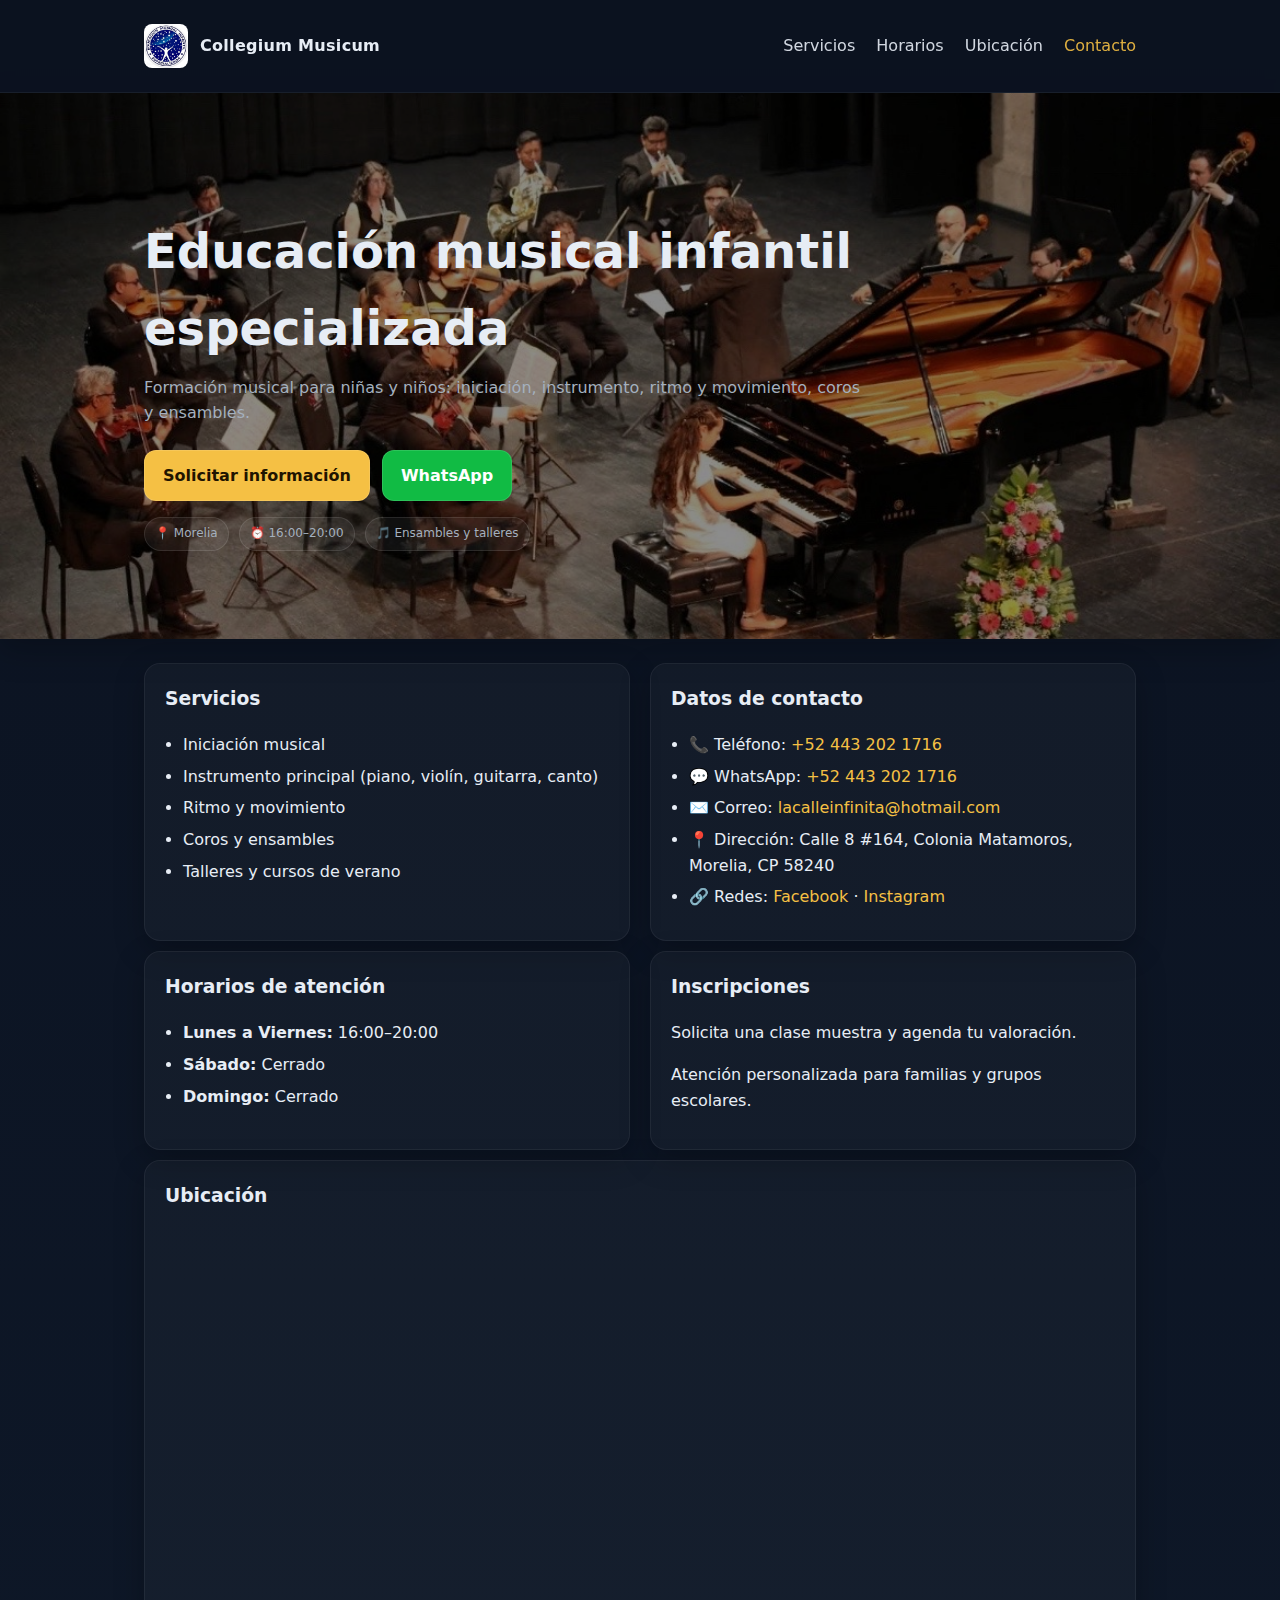
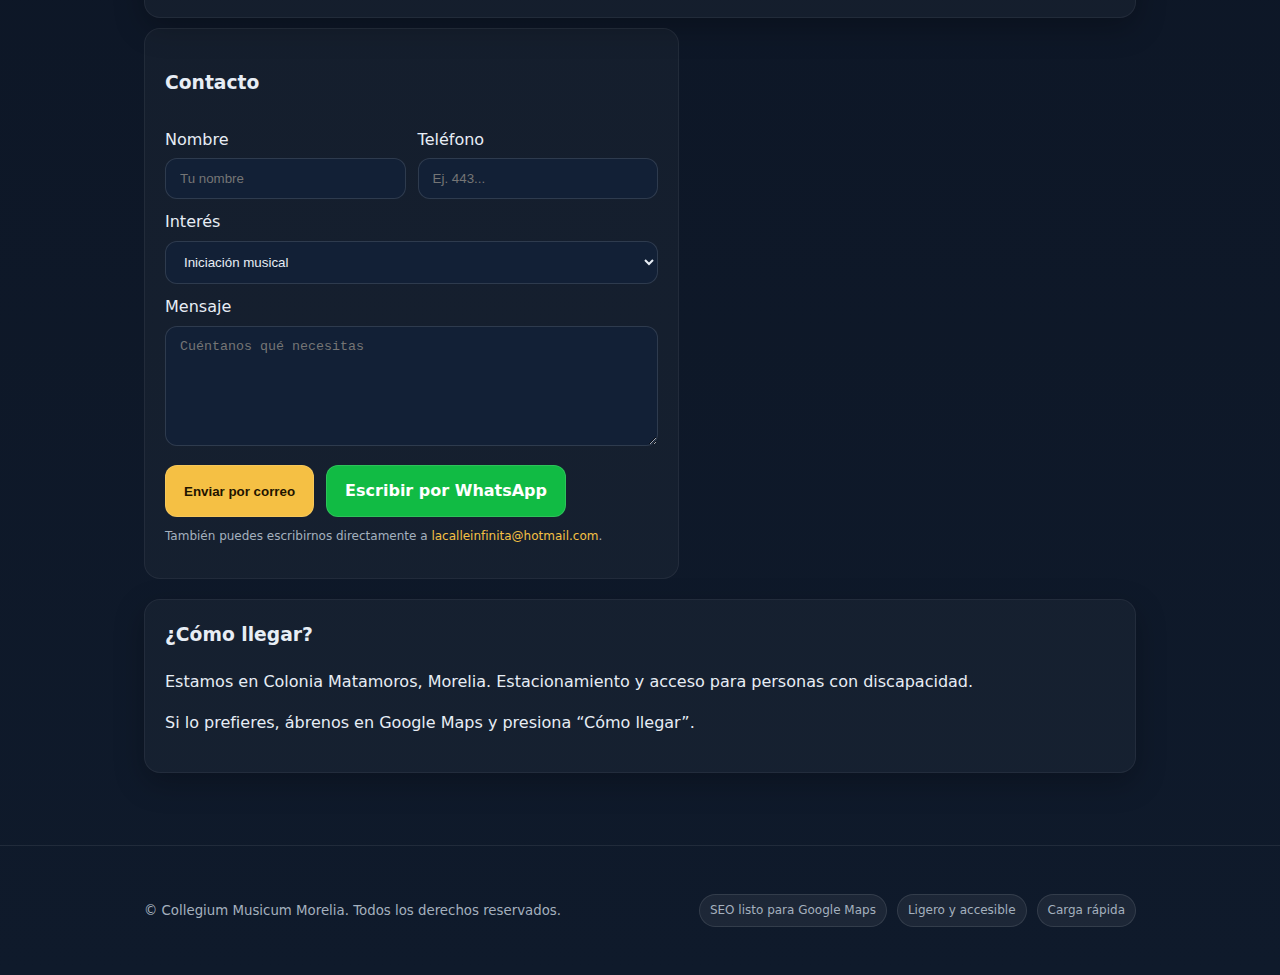
<file: index.html>
<!doctype html>
<html lang="es-MX">
<head>
  <meta charset="utf-8">
  <meta name="viewport" content="width=device-width, initial-scale=1">
  <title>Collegium Musicum – Educación musical infantil especializada | Morelia, Michoacán</title>
  <meta name="description" content="Collegium Musicum en Morelia, Michoacán. Educación musical infantil especializada. Clases y talleres. Contáctanos para informes y horarios.">
  <link rel="icon" href="assets/logo.jpg" type="image/jpeg">
  <meta property="og:type" content="website">
  <meta property="og:title" content="Collegium Musicum – Educación musical infantil especializada">
  <meta property="og:description" content="Collegium Musicum en Morelia, Michoacán. Educación musical infantil especializada.">
  <meta property="og:image" content="assets/hero.jpg">
  <meta name="theme-color" content="#0b1220">
  <link rel="preload" as="image" href="assets/hero.jpg">
  <link rel="stylesheet" href="styles.css">
  <script type="application/ld+json">
{
  "@context": "https://schema.org",
  "@type": "EducationalOrganization",
  "name": "Collegium Musicum",
  "description": "Collegium Musicum - Educación musical infantil especializada en Morelia, Michoacán. Clases, iniciación musical y ensambles para niñas y niños.",
  "url": "https://example.com",
  "email": "lacalleinfinita@hotmail.com",
  "telephone": "+52 443 202 1716",
  "address": {
    "@type": "PostalAddress",
    "streetAddress": "Calle 8 #164, Colonia Matamoros",
    "addressLocality": "Morelia",
    "addressRegion": "Michoacán",
    "postalCode": "58240",
    "addressCountry": "MX"
  },
  "areaServed": [
    "Morelia, Michoacán",
    "México"
  ],
  "sameAs": [
    "https://www.facebook.com/share/19jQ4jdp9F/?mibextid=wwXIfr",
    "https://www.instagram.com/collegiummusicum01?igsh=MXFsZnpuMmU0ZXl4Zw=="
  ],
  "openingHoursSpecification": [
    {
      "@type": "OpeningHoursSpecification",
      "dayOfWeek": [
        "Monday",
        "Tuesday",
        "Wednesday",
        "Thursday",
        "Friday"
      ],
      "opens": "16:00",
      "closes": "20:00"
    }
  ]
}
  </script>
</head>
<body>
  <header class="header">
    <div class="container row">
      <div class="brand">
        <img src="assets/logo.jpg" alt="Logo Collegium Musicum" height="44" width="44">
        <div class="brand-title">Collegium Musicum</div>
      </div>
      <nav class="nav">
        <a href="#servicios">Servicios</a>
        <a href="#horarios">Horarios</a>
        <a href="#ubicacion">Ubicación</a>
        <a href="#contacto" class="active">Contacto</a>
      </nav>
    </div>
  </header>

  <section class="hero">
    <div class="container">
      <h1>Educación musical infantil especializada</h1>
      <p>Formación musical para niñas y niños: iniciación, instrumento, ritmo y movimiento, coros y ensambles.</p>
      <div class="ctas">
        <a class="btn primary" href="#contacto">Solicitar información</a>
        <a class="btn whatsapp" href="https://wa.me/524432021716" target="_blank" rel="noopener">WhatsApp</a>
      </div>
      <div class="badges" style="margin-top:16px">
        <span class="badge">📍 Morelia</span>
        <span class="badge">⏰ 16:00–20:00</span>
        <span class="badge">🎵 Ensambles y talleres</span>
      </div>
    </div>
  </section>

  <main class="container">
    <section id="servicios" class="grid" aria-labelledby="servicios-title">
      <article class="card" role="article">
        <h3 id="servicios-title">Servicios</h3>
        <ul>
          <li>Iniciación musical</li>
          <li>Instrumento principal (piano, violín, guitarra, canto)</li>
          <li>Ritmo y movimiento</li>
          <li>Coros y ensambles</li>
          <li>Talleres y cursos de verano</li>
        </ul>
      </article>
      <article class="card" role="article">
        <h3>Datos de contacto</h3>
        <ul>
          <li>📞 Teléfono: <a href="tel:+524432021716">+52 443 202 1716</a></li>
          <li>💬 WhatsApp: <a href="https://wa.me/524432021716" target="_blank" rel="noopener">+52 443 202 1716</a></li>
          <li>✉️ Correo: <a href="mailto:lacalleinfinita@hotmail.com">lacalleinfinita@hotmail.com</a></li>
          <li>📍 Dirección: Calle 8 #164, Colonia Matamoros, Morelia, CP 58240</li>
          <li>🔗 Redes: <a href="https://www.facebook.com/share/19jQ4jdp9F/?mibextid=wwXIfr" target="_blank" rel="noopener">Facebook</a> · <a href="https://www.instagram.com/collegiummusicum01?igsh=MXFsZnpuMmU0ZXl4Zw==" target="_blank" rel="noopener">Instagram</a></li>
        </ul>
      </article>
    </section>

    <section id="horarios" class="grid" aria-labelledby="horarios-title" style="margin-top:10px">
      <article class="card" role="article">
        <h3 id="horarios-title">Horarios de atención</h3>
        <ul>
          <li><strong>Lunes a Viernes:</strong> 16:00–20:00</li><li><strong>Sábado:</strong> Cerrado</li><li><strong>Domingo:</strong> Cerrado</li>
        </ul>
      </article>
      <article class="card" role="article">
        <h3>Inscripciones</h3>
        <p>Solicita una clase muestra y agenda tu valoración.</p>
        <p>Atención personalizada para familias y grupos escolares.</p>
      </article>
    </section>

    <section id="ubicacion" class="grid" aria-labelledby="ubicacion-title" style="margin-top:10px">
      <article class="card map-embed" role="article" style="grid-column: span 12;">
        <h3 id="ubicacion-title">Ubicación</h3>
        <iframe loading="lazy" referrerpolicy="no-referrer-when-downgrade"
          src="https://www.google.com/maps?q=Calle 8 #164 Colonia Matamoros 58240 Morelia Michoacán&output=embed" allowfullscreen
          title="Mapa de Collegium Musicum en Morelia"></iframe>
      </article>
    </section>

    <section id="contacto" class="contact" aria-labelledby="contacto-title" style="margin-top:10px">
      <div class="form">
        <h3 id="contacto-title">Contacto</h3>
        <form method="GET" action="mailto:lacalleinfinita@hotmail.com" onsubmit="return handleMailto(event)">
          <div class="row">
            <div class="col">
              <label for="nombre">Nombre</label>
              <input id="nombre" name="nombre" required placeholder="Tu nombre">
            </div>
            <div class="col">
              <label for="telefono">Teléfono</label>
              <input id="telefono" name="telefono" inputmode="tel" placeholder="Ej. 443...">
            </div>
          </div>
          <label for="interes">Interés</label>
          <select id="interes" name="interes">
            <option>Iniciación musical</option>
            <option>Instrumento</option>
            <option>Ensamble</option>
            <option>Otro</option>
          </select>
          <label for="mensaje">Mensaje</label>
          <textarea id="mensaje" name="mensaje" placeholder="Cuéntanos qué necesitas"></textarea>
          <div style="margin-top:12px; display:flex; gap:12px; flex-wrap:wrap">
            <button class="btn primary" type="submit">Enviar por correo</button>
            <a class="btn whatsapp" id="ws-btn" href="https://wa.me/524432021716" target="_blank" rel="noopener">Escribir por WhatsApp</a>
          </div>
        </form>
        <p style="color:var(--muted);font-size:12px;margin-top:10px">También puedes escribirnos directamente a <a href="mailto:lacalleinfinita@hotmail.com">lacalleinfinita@hotmail.com</a>.</p>
      </div>
      <div class="card">
        <h3>¿Cómo llegar?</h3>
        <p>Estamos en Colonia Matamoros, Morelia. Estacionamiento y acceso para personas con discapacidad.</p>
        <p>Si lo prefieres, ábrenos en Google Maps y presiona “Cómo llegar”.</p>
      </div>
    </section>
  </main>

  <footer class="footer">
    <div class="container">
      <div style="display:flex; justify-content:space-between; gap:16px; align-items:center; flex-wrap:wrap">
        <small>© Collegium Musicum Morelia. Todos los derechos reservados.</small>
        <div class="badges">
          <span class="badge">SEO listo para Google Maps</span>
          <span class="badge">Ligero y accesible</span>
          <span class="badge">Carga rápida</span>
        </div>
      </div>
    </div>
  </footer>

  <script src="script.js" defer></script>
</body>
</html>
</file>
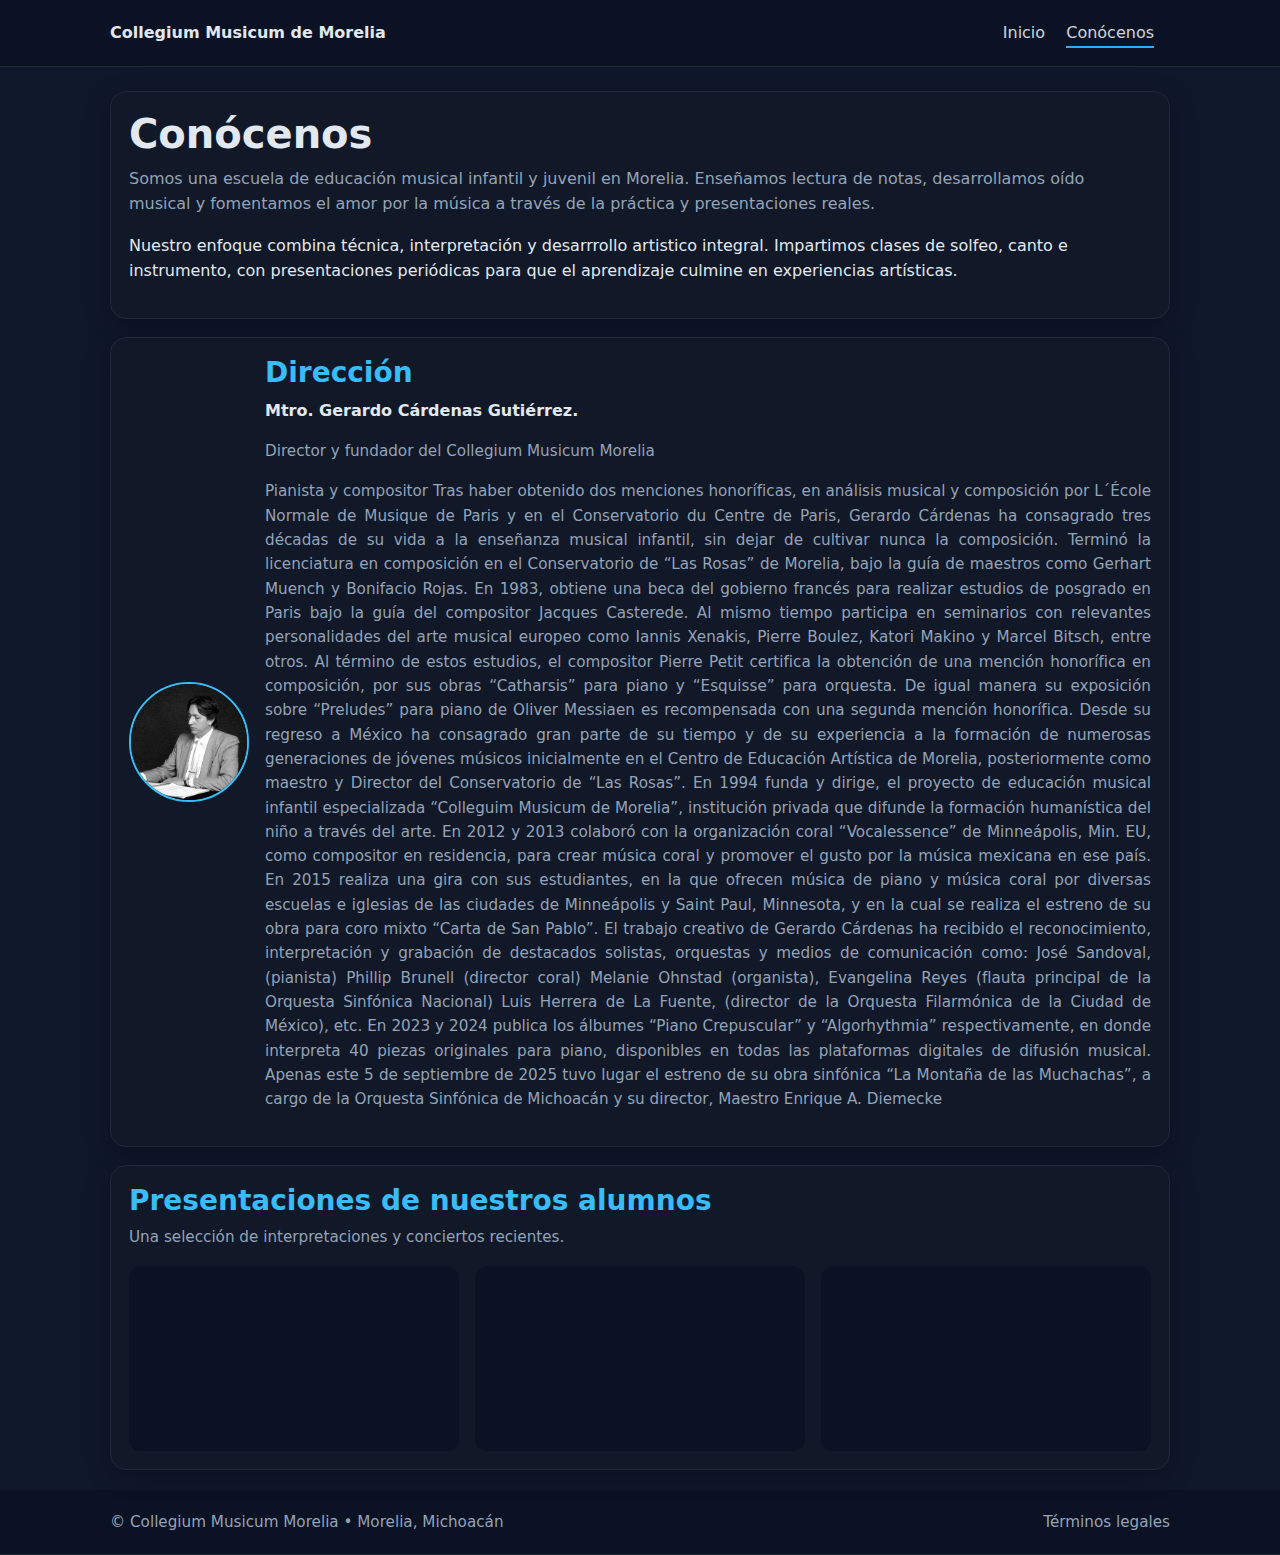
<file: conocenos.html>
<!doctype html>
<html lang="es">
<head>
  <meta charset="utf-8" />
  <meta name="viewport" content="width=device-width, initial-scale=1" />
  <title>Conócenos | Collegium Musicum Morelia</title>
  <meta name="description" content="Conoce la escuela, la dirección académica y presentaciones de alumnos de Collegium Musicum en Morelia.">
  <style>
    :root{--cm-bg:#0f172a;--cm-fg:#e2e8f0;--cm-accent:#38bdf8;--cm-muted:#94a3b8;--cm-card:#111827}
    *{box-sizing:border-box} body{margin:0;font-family:system-ui,-apple-system,Segoe UI,Roboto,Ubuntu,Helvetica,Arial,sans-serif;background:var(--cm-bg);color:var(--cm-fg);line-height:1.6}
    .cm-wrap{max-width:1100px;margin:0 auto;padding:20px}
    .cm-header,.cm-footer{background:#0b1224;border-bottom:1px solid #1f2937}
    .cm-nav a{color:var(--cm-fg);text-decoration:none;margin-right:16px;opacity:.9}
    .cm-nav a:hover{color:var(--cm-accent)}
    h1,h2{line-height:1.2;margin:0 0 .5rem}
    h1{font-size:clamp(28px,4vw,40px)} h2{font-size:clamp(22px,3vw,28px);color:var(--cm-accent)}
    p{margin:.5rem 0 1rem}
    .cm-grid{display:grid;gap:18px;grid-template-columns:repeat(12,1fr)}
    .cm-card{background:var(--cm-card);border:1px solid #1f2937;border-radius:16px;padding:18px;box-shadow:0 6px 24px rgba(0,0,0,.25)}
    .cm-about{grid-column:1/-1}
    .cm-lead{color:var(--cm-muted)}
    .cm-director{grid-column:1/-1;display:grid;gap:16px;grid-template-columns:120px 1fr;align-items:center}
    .cm-director img{width:120px;height:120px;object-fit:cover;border-radius:999px;border:2px solid var(--cm-accent)}
    .cm-videos{grid-column:1/-1}
    .cm-video-grid{display:grid;gap:16px;grid-template-columns:repeat(auto-fill,minmax(280px,1fr))}
    .cm-video-grid iframe,.cm-video-grid video{width:100%;aspect-ratio:16/9;border:0;border-radius:12px;background:#0b1224}
    .cm-muted{color:var(--cm-muted);font-size:.95rem}
    @media (max-width:640px){.cm-director{grid-template-columns:1fr}.cm-director img{margin:auto}}
  </style>
</head>
<body>

<header class="cm-header">
  <div class="cm-wrap" style="display:flex;align-items:center;justify-content:space-between;gap:16px;">
    <div style="font-weight:700;">Collegium Musicum de Morelia</div>
    <nav class="cm-nav">
      <a href="index.html">Inicio</a>
      <a href="conocenos.html" aria-current="page" style="border-bottom:2px solid var(--cm-accent);padding-bottom:4px;">Conócenos</a>
    </nav>
  </div>
</header>

<main class="cm-wrap" style="padding-top:24px;">
  <section class="cm-grid">
    <!-- Acerca de la escuela -->
    <article class="cm-card cm-about">
      <h1>Conócenos</h1>
      <p class="cm-lead">Somos una escuela de educación musical infantil y juvenil en Morelia. Enseñamos lectura de notas, desarrollamos oído musical y fomentamos el amor por la música a través de la práctica y presentaciones reales.</p>
      <p>Nuestro enfoque combina técnica, interpretación y desarrrollo artistico integral. Impartimos clases de solfeo, canto e instrumento, con presentaciones periódicas para que el aprendizaje culmine en experiencias artísticas.</p>
    </article>

    <!-- Director(a) -->
    <article class="cm-card cm-director">
  <img src="assets/director.jpg" alt="Dirección de Collegium Musicum">
  <div>
    <h2>Dirección</h2>
    <p><strong>Mtro. Gerardo Cárdenas Gutiérrez.</strong></p>
    <p class="cm-muted">Director y fundador del Collegium Musicum Morelia</p>
    <p class="cm-muted" style="text-align: justify;">
      Pianista y compositor 
      Tras haber obtenido dos menciones honoríficas, en análisis musical y composición por L´École Normale de 
      Musique de Paris y en el Conservatorio du Centre de Paris, Gerardo Cárdenas ha consagrado tres décadas 
      de su vida a la enseñanza musical infantil, sin dejar de cultivar nunca la composición. 
      Terminó la licenciatura en composición en el Conservatorio de “Las Rosas” de Morelia, bajo la guía de 
      maestros como Gerhart Muench y Bonifacio Rojas. 
      
      En 1983, obtiene una beca del gobierno francés para realizar estudios de posgrado en Paris bajo la guía 
      del compositor Jacques Casterede. Al mismo tiempo participa en seminarios con relevantes 
      personalidades del arte musical europeo como Iannis Xenakis, Pierre Boulez, Katori Makino y Marcel 
      Bitsch, entre otros.
      
      Al término de estos estudios, el compositor Pierre Petit certifica la obtención de una mención honorífica 
      en composición, por sus obras “Catharsis” para piano y “Esquisse” para orquesta. De igual manera su 
      exposición sobre “Preludes” para piano de Oliver Messiaen es recompensada con una segunda mención 
      honorífica. Desde su regreso a México ha consagrado gran parte de su tiempo y de su experiencia a la formación de 
      numerosas generaciones de jóvenes músicos inicialmente en el Centro de Educación Artística de Morelia, 
      posteriormente como maestro y Director del Conservatorio de “Las Rosas”. 
      
      En 1994 funda y dirige, el proyecto de educación musical infantil especializada “Colleguim Musicum de 
      Morelia”, institución privada que difunde la formación humanística del niño a través del arte. 
      En 2012 y 2013 colaboró con la organización coral “Vocalessence” de Minneápolis, Min. EU, como 
      compositor en residencia, para crear música coral y promover el gusto por la música mexicana en ese país.
      En 2015 realiza una gira con sus estudiantes, en la que ofrecen música de piano y música coral por 
      diversas escuelas e iglesias de las ciudades de Minneápolis y Saint Paul, Minnesota, y en la cual se realiza 
      el estreno de su obra para coro mixto “Carta de San Pablo”. 
      
      El trabajo creativo de Gerardo Cárdenas ha recibido el reconocimiento, interpretación y grabación de 
      destacados solistas, orquestas y medios de comunicación como: José Sandoval, (pianista) Phillip Brunell 
      (director coral) Melanie Ohnstad (organista), Evangelina Reyes (flauta principal de la Orquesta Sinfónica 
      Nacional) Luis Herrera de La Fuente, (director de la Orquesta Filarmónica de la Ciudad de México), etc. 
      En 2023 y 2024 publica los álbumes “Piano Crepuscular” y “Algorhythmia” respectivamente, en donde 
      interpreta 40 piezas originales para piano, disponibles en todas las plataformas digitales de difusión 
      musical. 
      
      Apenas este 5 de septiembre de 2025 tuvo lugar el estreno de su obra sinfónica “La Montaña de las 
      Muchachas”, a cargo de la Orquesta Sinfónica de Michoacán y su director, Maestro Enrique A. Diemecke
    </p>
  </div>
</article>


    <!-- Videos -->
    <article class="cm-card cm-videos">
      <h2>Presentaciones de nuestros alumnos</h2>
      <p class="cm-muted">Una selección de interpretaciones y conciertos recientes.</p>
      <div class="cm-video-grid">
        <!-- Reemplaza VIDEO_ID_x por tus IDs de YouTube -->
        <iframe src="https://www.youtube.com/embed/RtJ9Yh9cm4s" title="Presentación 1" loading="lazy" allowfullscreen referrerpolicy="no-referrer-when-downgrade"></iframe>
        <iframe src="https://www.youtube.com/embed/AGftdNvBsX4" title="Presentación 2" loading="lazy" allowfullscreen referrerpolicy="no-referrer-when-downgrade"></iframe>
        <iframe src="https://www.youtube.com/embed/Rq7WHaydHZQ" title="Presentación 3" loading="lazy" allowfullscreen referrerpolicy="no-referrer-when-downgrade"></iframe>
        <!-- O usa archivos locales .mp4 en assets/videos/ con <video> -->
      </div>
    </article>
  </section>
</main>

<footer class="cm-footer">
  <div class="cm-wrap" style="display:flex;justify-content:space-between;gap:16px;flex-wrap:wrap;">
    <small class="cm-muted">© Collegium Musicum Morelia • Morelia, Michoacán</small>
    <small class="cm-muted"><a href="legal.html" style="color:inherit;text-decoration:none;">Términos legales</a></small>
  </div>
</footer>

</body>
</html>
</file>
<file: styles.css>
:root{
  --bg:#0b1220;
  --bg-soft:#0f1a2b;
  --text:#e7edf5;
  --muted:#a4b0be;
  --brand:#f5c044;
  --accent:#2b4d76;
  --shadow:0 10px 30px rgba(0,0,0,.25);
}
*{box-sizing:border-box}
html{scroll-behavior:smooth}
body{
  margin:0;
  font-family: system-ui, -apple-system, Segoe UI, Roboto, Inter, "Helvetica Neue", Arial, "Noto Sans";
  color:var(--text);
  background:linear-gradient(180deg, var(--bg) 0%, var(--bg-soft) 100%);
  line-height:1.6;
}
a{color:var(--brand);text-decoration:none}
a:hover{text-decoration:underline}
.container{max-width:1040px;margin:0 auto;padding:24px}
.header{
  position:sticky;top:0;z-index:9;background:rgba(11,18,32,.6);
  backdrop-filter: blur(6px);
  border-bottom:1px solid rgba(255,255,255,.06);
}
.header .row{display:flex;align-items:center;gap:16px;justify-content:space-between}
.brand{display:flex;align-items:center;gap:12px}
.brand img{height:44px; border-radius:8px; background:#fff}
.brand-title{font-weight:700;letter-spacing:.3px}
.nav a{margin-left:16px;color:var(--text);opacity:.9}
.nav a.active{color:var(--brand)}

/* HERO SECTION with overlay */
.hero {
  position: relative;
  background: url('./assets/hero.jpg') center/cover no-repeat;
  padding: 96px 0 64px;
  box-shadow: var(--shadow);
}
.hero::before {
  content: "";
  position: absolute;
  top: 0; left: 0; right: 0; bottom: 0;
  background: rgba(0,0,0,0.45); /* oscurece la foto */
  z-index: 0;
}
.hero .container {
  position: relative;
  z-index: 1;
}
.hero h1{font-size: clamp(28px, 4vw, 48px);margin: 0 0 8px}
.hero p{color: var(--muted); max-width: 720px; margin: 8px 0 24px}
.ctas{display:flex;gap:12px;flex-wrap:wrap}
.btn{
  display:inline-block; padding:12px 18px; border-radius:12px; font-weight:600;
  border:1px solid rgba(255,255,255,.12);
  background:#17233a; color:var(--text);
}
.btn.primary{background: var(--brand); color:#1f1400}
.btn.whatsapp{background:#1b4; color:#fff}
.btn:hover{filter:brightness(1.05)}

.grid{display:grid; grid-template-columns: repeat(12,1fr); gap:20px}
.card{
  grid-column: span 6;
  background: rgba(255,255,255,.03);
  border:1px solid rgba(255,255,255,.06);
  border-radius:16px; padding:20px; box-shadow: var(--shadow);
}
.card h3{margin-top:0}
.card ul{padding-left:18px;margin: 10px 0}
.card li{margin:6px 0}

#contacto{scroll-margin-top:96px}
.contact{
  display:grid; grid-template-columns: 1.2fr .8fr; gap:20px; align-items: stretch;
}
.form{
  background: rgba(255,255,255,.03);
  border:1px solid rgba(255,255,255,.06);
  border-radius:16px; padding:20px;
}
.form label{display:block; margin:10px 0 6px}
.form input,.form textarea, .form select{
  width:100%; padding:12px 14px; border-radius:12px; border:1px solid rgba(255,255,255,.12);
  background:#122036; color:var(--text); outline:none;
}
.form textarea{min-height:120px; resize:vertical}
.form .row{display:flex; gap:12px; flex-wrap:wrap}
.form .row .col{flex:1}

.map-embed iframe{width:100%; height:100%; min-height:360px; border:0; border-radius:16px;}

.footer{
  margin-top:48px; padding:24px 0; color:var(--muted);
  border-top:1px solid rgba(255,255,255,.08);
}
.badges{display:flex; gap:10px; flex-wrap:wrap; align-items:center}
.badge{
  padding:6px 10px; border-radius:999px; background:rgba(255,255,255,.06);
  border:1px solid rgba(255,255,255,.1); font-size:12px; color:var(--muted);
}

@media (max-width: 860px){
  .card{grid-column: span 12}
  .contact{grid-template-columns:1fr}
  .nav{display:none}
}
</file>
